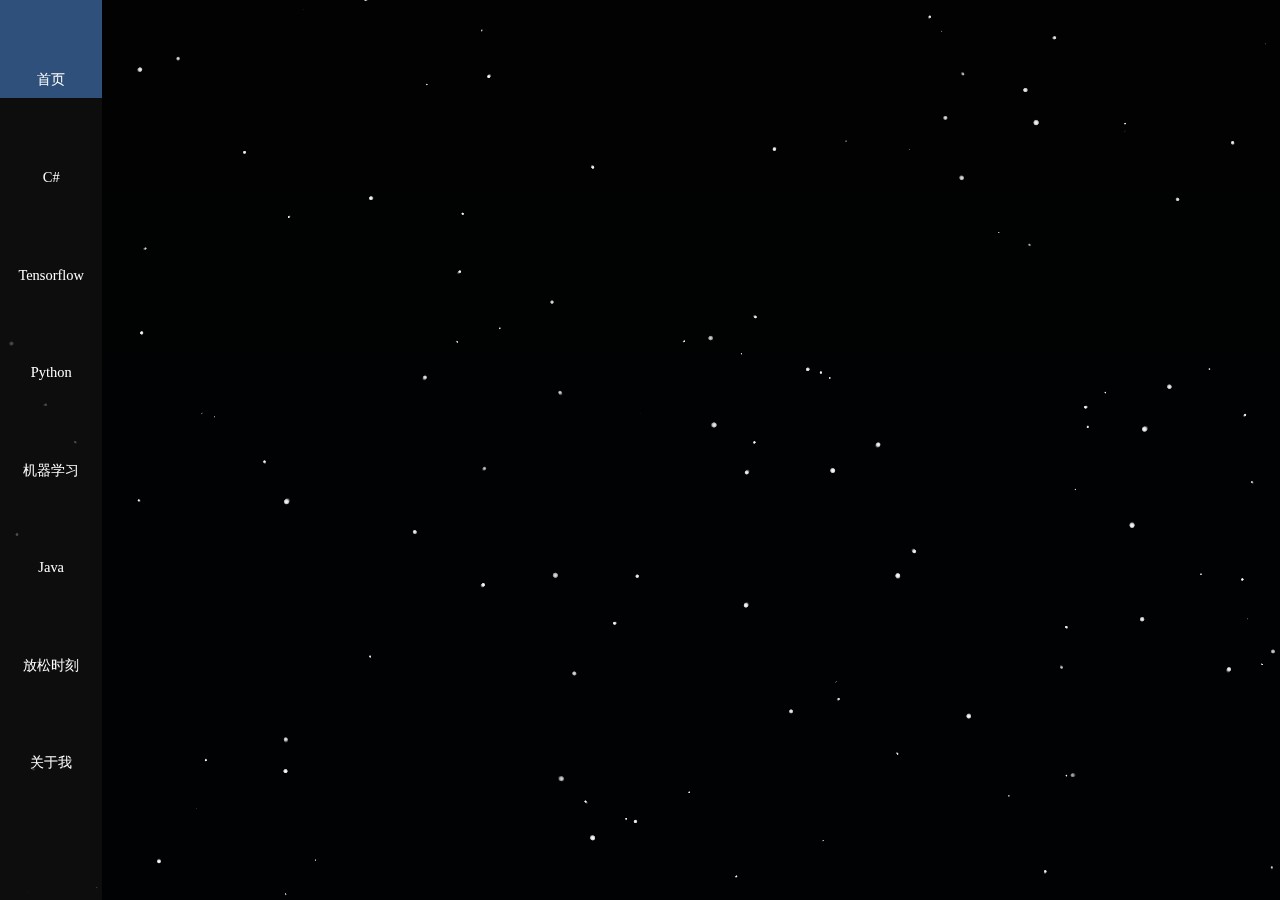
<file: index.html>
<!DOCTYPE html>
<html lang="en">
<head>
    <meta charset="UTF-8">
    <link rel="stylesheet" href="css/index.css">
    <title>诗人网站</title>
</head>
<body>
<div class="canvas-box">
    <canvas id="canvas">你的浏览器不支持canvas</canvas>
</div>
<div class="nav-main">
    <div class="nav-box">
        <div class="nav">
            <ul class="nav-ul">
                <li><a href="index.html" ><span>首页</span></a></li>
                <li><a href="#" ><span>C#</span></a></li>
                <li><a href="#" ><span>Tensorflow</span></a></li>
                <li><a href="#" ><span>Python</span></a></li>
                <li><a href="#" ><span>机器学习</span></a></li>
                <li><a href="#" ><span>Java</span></a></li>
                <li><a href="放松/index.html" ><span>放松时刻</span></a></li>
                <li><a href="#" ><span>关于我</span></a></li>
            </ul>
        </div>
        <div class="nav-slide">
            <div class="nav-slide-o"></div>
            <div class="nav-slide-o">
                <ul>
                    <li><a href="#"><span>敬请期待</span></a></li>
                </ul>
            </div>
            <div class="nav-slide-o">
                <ul>
                    <li><a href="#"><span>环境配置</span></a>
                        <ul class="three">
                            <li><a href="学习/Tensorflow/Anaconda安装/Anaconda安装.html"><span>Anaconda安装</span></a></li>
                            <li><a href="#"><span>Tensorflow1.x安装</span></a></li>
                            <li><a href="#"><span>Tensorflow2.x安装</span></a></li>
                        </ul>
                    </li>
                    <li><a href="#"><span>敬请期待</span></a></li>
                </ul>
            </div>
            <div class="nav-slide-o">
                <ul>
                    <li><a href="#"><span>敬请期待</span></a></li>
                </ul>
            </div>
            <div class="nav-slide-o">
                <ul>
                    <li><a href="#"><span>敬请期待</span></a></li>
                </ul>
            </div>
            <div class="nav-slide-o">
                <ul>
                    <li><a href="#"><span>敬请期待</span></a></li>
                </ul>
            </div>
        </div>
    </div>
</div>
<div class="night">
    <div class="shooting_star"></div>
    <div class="shooting_star"></div>
    <div class="shooting_star"></div>
    <div class="shooting_star"></div>
    <div class="shooting_star"></div>
    <div class="shooting_star"></div>
    <div class="shooting_star"></div>
    <div class="shooting_star"></div>
    <div class="shooting_star"></div>
    <div class="shooting_star"></div>
    <div class="shooting_star"></div>
    <div class="shooting_star"></div>
    <div class="shooting_star"></div>
    <div class="shooting_star"></div>
    <div class="shooting_star"></div>

</div>



<script>
    var WINDOW_WIDTH = document.body.offsetWidth;
    var WINDOW_HEIGHT = document.body.offsetHeight;
    var canvas,context;
    var num = 130;
    var stars = [];
    var mouseX = WINDOW_WIDTH/2;
    var mouseY = WINDOW_HEIGHT/2;
    var rnd;

    window.onload = function(){
        canvas = document.getElementById('canvas');
        canvas.width = WINDOW_WIDTH;
        canvas.height = WINDOW_HEIGHT;

        context = canvas.getContext('2d');

        addStar();
        setInterval(render,33);

        // render();
        document.body.addEventListener('mousemove',mouseMove);
    }

    function mouseMove(e){
        //因为是整屏背景，这里不做坐标转换
        mouseX = e.clientX;
        mouseY = e.clientY;
    }

    function render(){
        context.fillStyle = 'rgba(0,0,0,0.1)';
        context.fillRect(0,0,WINDOW_WIDTH,WINDOW_HEIGHT);
        // context.clearRect(0,0,WINDOW_WIDTH,WINDOW_HEIGHT)
        for(var i =0; i<num ; i++){
            var star = stars[i];
            if(i == rnd){
                star.vx = -5;
                star.vy = 20;
                context.beginPath();
                context.strokeStyle = 'rgba(255,255,255,'+star.alpha+')';
                context.lineWidth = star.r;
                context.moveTo(star.x,star.y);
                context.lineTo(star.x+star.vx,star.y+star.vy);
                context.stroke();
                context.closePath();
            }
            star.alpha += star.ra;
            if(star.alpha<=0){
                star.alpha = 0;
                star.ra = -star.ra;
                star.vx = Math.random()*0.2-0.1;
                star.vy = Math.random()*0.2-0.1;
            }else if(star.alpha>1){
                star.alpha = 1;
                star.ra = -star.ra
            }
            star.x += star.vx;
            if(star.x>=WINDOW_WIDTH){
                star.x = 0;
            }else if(star.x<0){
                star.x = WINDOW_WIDTH;
                star.vx = Math.random()*0.2-0.1;
                star.vy = Math.random()*0.2-0.1;
            }
            star.y += star.vy;
            if(star.y>=WINDOW_HEIGHT){
                star.y = 0;
                star.vy = Math.random()*0.2-0.1;
                star.vx = Math.random()*0.2-0.1;
            }else if(star.y<0){
                star.y = WINDOW_HEIGHT;
            }
            context.beginPath();
            var bg = context.createRadialGradient(star.x, star.y, 0, star.x, star.y, star.r);
            bg.addColorStop(0,'rgba(255,255,255,'+star.alpha+')')
            bg.addColorStop(1,'rgba(255,255,255,0)')
            context.fillStyle  = bg;
            context.arc(star.x,star.y, star.r, 0, Math.PI*2, true);
            context.fill();
            context.closePath();
        }
    }

    function addStar(){
        for(var i = 0; i<num ; i++){
            var aStar = {
                x:Math.round(Math.random()*WINDOW_WIDTH),
                y:Math.round(Math.random()*WINDOW_HEIGHT),
                r:Math.random()*3,
                ra:Math.random()*0.05,
                alpha:Math.random(),
                vx:Math.random()*0.2-0.1,
                vy:Math.random()*0.2-0.1
            }
            stars.push(aStar);
        }
    }
</script>

<script type="text/javascript" src="js/jquery-1.9.1.min.js"></script>
<script type="text/javascript">
    $(function(){
        var thisTime;
        $('.nav-ul li').mouseleave(function(even){
            thisTime	=	setTimeout(thisMouseOut,1000);
        })

        $('.nav-ul li').mouseenter(function(){
            clearTimeout(thisTime);
            var thisUB	=	$('.nav-ul li').index($(this));
            if($.trim($('.nav-slide-o').eq(thisUB).html()) != "")
            {
                $('.nav-slide').addClass('hover');
                $('.nav-slide-o').hide();
                $('.nav-slide-o').eq(thisUB).show();
            }
            else{
                $('.nav-slide').removeClass('hover');
            }

        })

        function thisMouseOut(){
            $('.nav-slide').removeClass('hover');
        }

        $('.nav-slide').mouseenter(function(){
            clearTimeout(thisTime);
            $('.nav-slide').addClass('hover');
        })
        $('.nav-slide').mouseleave(function(){
            $('.nav-slide').removeClass('hover');
        })

    })
</script>
</body>
</html>
</file>
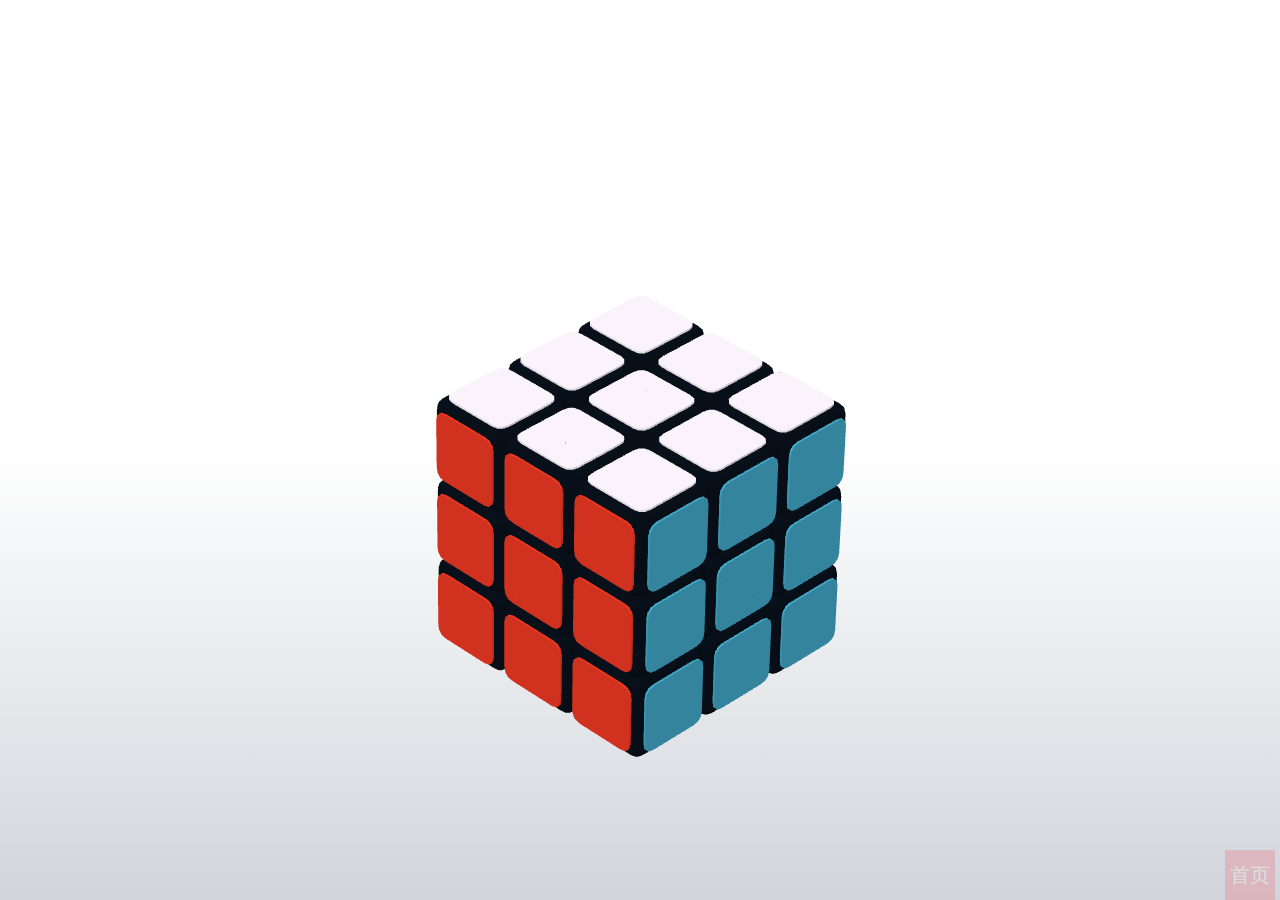
<file: 放松/index.html>
<!DOCTYPE html>
<html lang="en" >

<head>
  <meta charset="UTF-8">
  <title>3D酷炫拼魔方游戏</title>
  <meta name="viewport" content="width=device-width,height=device-height,user-scalable=no,initial-scale=1.0,maximum-scale=1.0,minimum-scale=1.0">
  
  
      <link rel="stylesheet" href="css/style.css">

  
</head>

<body>
<a href="../index.html"><div class="returntop">首页</div></a>
<div class="ui">

  <div class="ui__background"></div>

  <div class="ui__game"></div>

  <div class="ui__texts">
    <h1 class="text text--title">
      <span>3D酷炫</span>
      <span>魔方游戏</span>
    </h1>
    <div class="text text--note">
      双击即可开始
    </div>

    <div class="text text--timer">
      0:00
    </div>
    <div class="text text--complete">
      <span>Complete!</span>
    </div>
    <div class="text text--best-time">
      <icon trophy></icon>
      <span>Best Time!</span>
    </div>
  </div>

  <div class="ui__prefs">
    <range name="flip" title="Flip Type" list="Swift&nbsp;,Smooth,Bounce"></range>
    <range name="scramble" title="Scramble Length" list="20,25,30"></range>
    <range name="fov" title="Camera Angle" list="Ortographic,Perspective"></range>
    <range name="theme" title="Color Scheme" list="Cube,Erno,Dust,Camo,Rain"></range>
  </div>

  <div class="ui__stats">
    <div class="stats" name="total-solves">
      <i>Total solves:</i><b>-</b>
    </div>
    <div class="stats" name="best-time">
      <i>Best time:</i><b>-</b>
    </div>
    <div class="stats" name="worst-time">
      <i>Worst time:</i><b>-</b>
    </div>
    <div class="stats" name="average-5">
      <i>Average of 5:</i><b>-</b>
    </div>
    <div class="stats" name="average-12">
      <i>Average of 12:</i><b>-</b>
    </div>
    <div class="stats" name="average-25">
      <i>Average of 25:</i><b>-</b>
    </div>
  </div>

  <div class="ui__buttons">
    <button class="btn btn--bl btn--stats">
      <icon trophy></icon>
    </button>
    <button class="btn btn--bl btn--prefs">
      <icon settings></icon>
    </button>
    <button class="btn btn--bl btn--back">
      <icon back></icon>
    </button>
    <button class="btn btn--br btn--pwa">
    </button>
  </div>

</div>


<script src='js/three.min.js'></script>
<script src="js/index.js"></script>




</body>

</html>
</file>
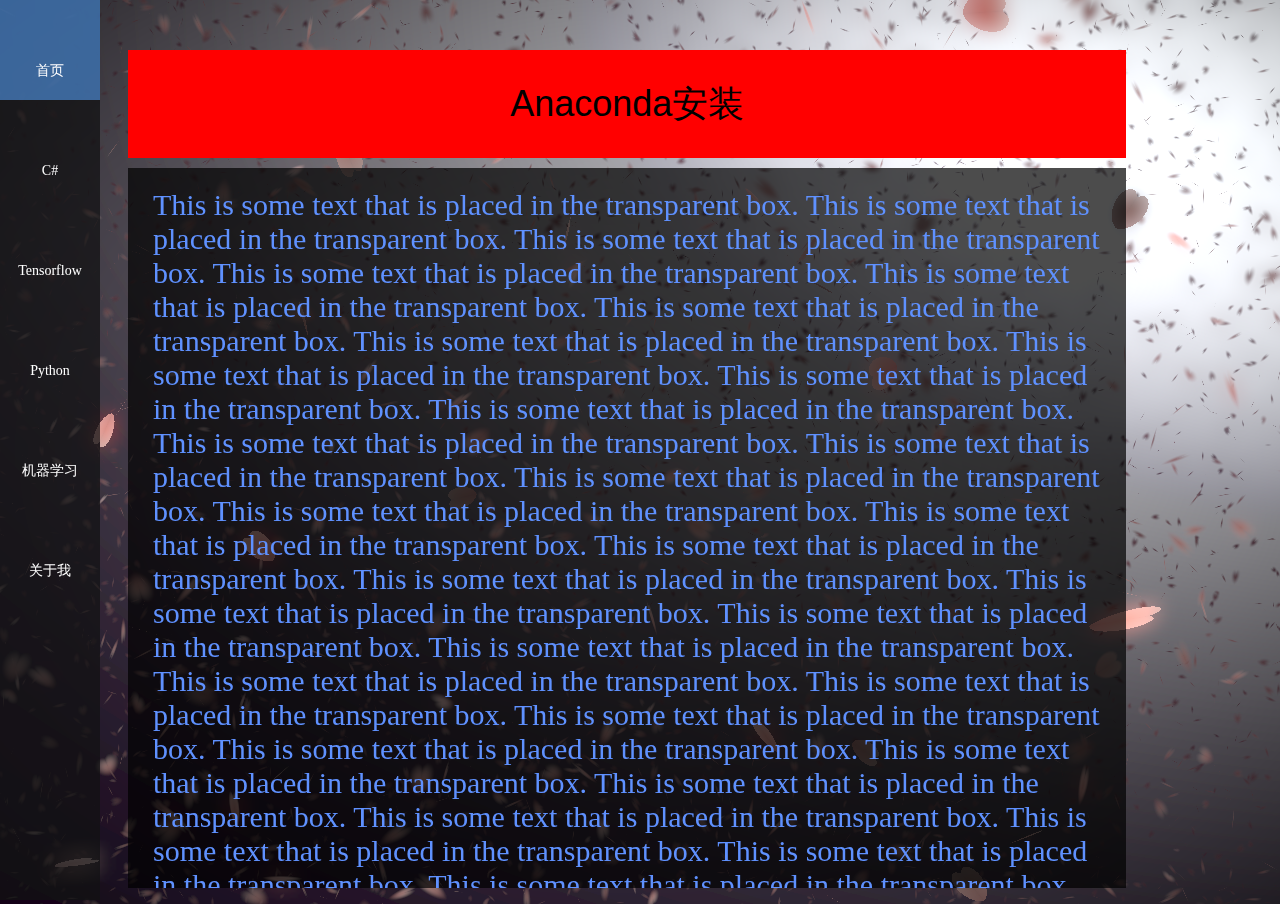
<file: 学习/模板/Machinelearning.html>
<!doctype html>
<html lang="en">
<head>
    <meta charset="utf-8">
    <meta name="viewport" content="width=device-width, initial-scale=1, minimum-scale=1, maximum-scale=1, user-scalable=no">
    <title>sakura</title>
    <link rel="stylesheet" href="css/Machinelearningcss.css">
</head>
<body>

<canvas id="sakura"></canvas>

<div class="btnbg">
    <div class="titletop">
    Anaconda安装
    </div>
    <div class="characters">
        <p>
            This is some text that is placed in the transparent box.
            This is some text that is placed in the transparent box.
            This is some text that is placed in the transparent box.
            This is some text that is placed in the transparent box.
            This is some text that is placed in the transparent box.
            This is some text that is placed in the transparent box.
            This is some text that is placed in the transparent box.
            This is some text that is placed in the transparent box.
            This is some text that is placed in the transparent box.
            This is some text that is placed in the transparent box.
            This is some text that is placed in the transparent box.
            This is some text that is placed in the transparent box.
            This is some text that is placed in the transparent box.
            This is some text that is placed in the transparent box.
            This is some text that is placed in the transparent box.
            This is some text that is placed in the transparent box.
            This is some text that is placed in the transparent box.
            This is some text that is placed in the transparent box.
            This is some text that is placed in the transparent box.
            This is some text that is placed in the transparent box.
            This is some text that is placed in the transparent box.
            This is some text that is placed in the transparent box.
            This is some text that is placed in the transparent box.
            This is some text that is placed in the transparent box.
            This is some text that is placed in the transparent box.
            This is some text that is placed in the transparent box.
            This is some text that is placed in the transparent box.
            This is some text that is placed in the transparent box.
            This is some text that is placed in the transparent box.
            This is some text that is placed in the transparent box.
        </p>
    </div>
</div>
<div class="nav-main">
    <div class="nav-box">
        <div class="nav">
            <ul class="nav-ul">
                <li><a href="../index.html" class="home"><span>首页</span></a></li>
                <li><a href="#" class="develop"><span>C#</span></a></li>
                <li><a href="#" class="wechat"><span>Tensorflow</span></a></li>
                <li><a href="#" class="case"><span>Python</span></a></li>
                <li><a href="#" class="news"><span>机器学习</span></a></li>
                <li><a href="#" class="contact"><span>关于我</span></a></li>
            </ul>
        </div>
        <div class="nav-slide">
            <div class="nav-slide-o"></div>
            <div class="nav-slide-o">
                <ul>
                    <li><a href="#"><span>微信开发</span></a></li>
                    <li><a href="#"><span>微信开发</span></a></li>
                </ul>
            </div>
            <div class="nav-slide-o">
                <ul>
                    <li><a href="#"><span>环境配置</span></a>
                        <ul class="three">
                            <li><a href="#"><span>Anaconda安装</span></a></li>
                            <li><a href="#"><span>Tensorflow1.x安装</span></a></li>
                            <li><a href="#"><span>Tensorflow2.x安装</span></a></li>
                        </ul>
                    </li>
                    <li><a href="#"><span>微信关注</span></a></li>
                </ul>
            </div>
            <div class="nav-slide-o">
                <ul>
                    <li><a href="#"><span>网站设计</span></a></li>
                    <li><a href="#"><span>网站设计</span></a></li>
                </ul>
            </div>
            <div class="nav-slide-o">
                <ul>
                    <li><a href="#"><span>企业建站</span></a></li>
                    <li><a href="#"><span>企业建站</span></a></li>
                </ul>
            </div>
        </div>

    </div>
</div>

<script type="text/javascript" src="js/jquery-1.9.1.min.js"></script>
<script type="text/javascript">
    $(function(){
        var thisTime;
        $('.nav-ul li').mouseleave(function(even){
            thisTime	=	setTimeout(thisMouseOut,1000);
        })

        $('.nav-ul li').mouseenter(function(){
            clearTimeout(thisTime);
            var thisUB	=	$('.nav-ul li').index($(this));
            if($.trim($('.nav-slide-o').eq(thisUB).html()) != "")
            {
                $('.nav-slide').addClass('hover');
                $('.nav-slide-o').hide();
                $('.nav-slide-o').eq(thisUB).show();
            }
            else{
                $('.nav-slide').removeClass('hover');
            }

        })

        function thisMouseOut(){
            $('.nav-slide').removeClass('hover');
        }

        $('.nav-slide').mouseenter(function(){
            clearTimeout(thisTime);
            $('.nav-slide').addClass('hover');
        })
        $('.nav-slide').mouseleave(function(){
            $('.nav-slide').removeClass('hover');
        })

    })
</script>
<!-- sakura shader -->
<script id="sakura_point_vsh" type="x-shader/x_vertex">
uniform mat4 uProjection;
uniform mat4 uModelview;
uniform vec3 uResolution;
uniform vec3 uOffset;
uniform vec3 uDOF;  //x:focus distance, y:focus radius, z:max radius
uniform vec3 uFade; //x:start distance, y:half distance, z:near fade start

attribute vec3 aPosition;
attribute vec3 aEuler;
attribute vec2 aMisc; //x:size, y:fade

varying vec3 pposition;
varying float psize;
varying float palpha;
varying float pdist;

//varying mat3 rotMat;
varying vec3 normX;
varying vec3 normY;
varying vec3 normZ;
varying vec3 normal;

varying float diffuse;
varying float specular;
varying float rstop;
varying float distancefade;

void main(void) {
    // Projection is based on vertical angle
    vec4 pos = uModelview * vec4(aPosition + uOffset, 1.0);
    gl_Position = uProjection * pos;
    gl_PointSize = aMisc.x * uProjection[1][1] / -pos.z * uResolution.y * 0.5;

    pposition = pos.xyz;
    psize = aMisc.x;
    pdist = length(pos.xyz);
    palpha = smoothstep(0.0, 1.0, (pdist - 0.1) / uFade.z);

    vec3 elrsn = sin(aEuler);
    vec3 elrcs = cos(aEuler);
    mat3 rotx = mat3(
        1.0, 0.0, 0.0,
        0.0, elrcs.x, elrsn.x,
        0.0, -elrsn.x, elrcs.x
    );
    mat3 roty = mat3(
        elrcs.y, 0.0, -elrsn.y,
        0.0, 1.0, 0.0,
        elrsn.y, 0.0, elrcs.y
    );
    mat3 rotz = mat3(
        elrcs.z, elrsn.z, 0.0,
        -elrsn.z, elrcs.z, 0.0,
        0.0, 0.0, 1.0
    );
    mat3 rotmat = rotx * roty * rotz;
    normal = rotmat[2];

    mat3 trrotm = mat3(
        rotmat[0][0], rotmat[1][0], rotmat[2][0],
        rotmat[0][1], rotmat[1][1], rotmat[2][1],
        rotmat[0][2], rotmat[1][2], rotmat[2][2]
    );
    normX = trrotm[0];
    normY = trrotm[1];
    normZ = trrotm[2];

    const vec3 lit = vec3(0.6917144638660746, 0.6917144638660746, -0.20751433915982237);

    float tmpdfs = dot(lit, normal);
    if(tmpdfs < 0.0) {
        normal = -normal;
        tmpdfs = dot(lit, normal);
    }
    diffuse = 0.4 + tmpdfs;

    vec3 eyev = normalize(-pos.xyz);
    if(dot(eyev, normal) > 0.0) {
        vec3 hv = normalize(eyev + lit);
        specular = pow(max(dot(hv, normal), 0.0), 20.0);
    }
    else {
        specular = 0.0;
    }

    rstop = clamp((abs(pdist - uDOF.x) - uDOF.y) / uDOF.z, 0.0, 1.0);
    rstop = pow(rstop, 0.5);
    //-0.69315 = ln(0.5)
    distancefade = min(1.0, exp((uFade.x - pdist) * 0.69315 / uFade.y));
}
</script>
<script id="sakura_point_fsh" type="x-shader/x_fragment">
#ifdef GL_ES
//precision mediump float;
precision highp float;
#endif

uniform vec3 uDOF;  //x:focus distance, y:focus radius, z:max radius
uniform vec3 uFade; //x:start distance, y:half distance, z:near fade start

const vec3 fadeCol = vec3(0.08, 0.03, 0.06);

varying vec3 pposition;
varying float psize;
varying float palpha;
varying float pdist;

//varying mat3 rotMat;
varying vec3 normX;
varying vec3 normY;
varying vec3 normZ;
varying vec3 normal;

varying float diffuse;
varying float specular;
varying float rstop;
varying float distancefade;

float ellipse(vec2 p, vec2 o, vec2 r) {
    vec2 lp = (p - o) / r;
    return length(lp) - 1.0;
}

void main(void) {
    vec3 p = vec3(gl_PointCoord - vec2(0.5, 0.5), 0.0) * 2.0;
    vec3 d = vec3(0.0, 0.0, -1.0);
    float nd = normZ.z; //dot(-normZ, d);
    if(abs(nd) < 0.0001) discard;

    float np = dot(normZ, p);
    vec3 tp = p + d * np / nd;
    vec2 coord = vec2(dot(normX, tp), dot(normY, tp));

    //angle = 15 degree
    const float flwrsn = 0.258819045102521;
    const float flwrcs = 0.965925826289068;
    mat2 flwrm = mat2(flwrcs, -flwrsn, flwrsn, flwrcs);
    vec2 flwrp = vec2(abs(coord.x), coord.y) * flwrm;

    float r;
    if(flwrp.x < 0.0) {
        r = ellipse(flwrp, vec2(0.065, 0.024) * 0.5, vec2(0.36, 0.96) * 0.5);
    }
    else {
        r = ellipse(flwrp, vec2(0.065, 0.024) * 0.5, vec2(0.58, 0.96) * 0.5);
    }

    if(r > rstop) discard;

    vec3 col = mix(vec3(1.0, 0.8, 0.75), vec3(1.0, 0.9, 0.87), r);
    float grady = mix(0.0, 1.0, pow(coord.y * 0.5 + 0.5, 0.35));
    col *= vec3(1.0, grady, grady);
    col *= mix(0.8, 1.0, pow(abs(coord.x), 0.3));
    col = col * diffuse + specular;

    col = mix(fadeCol, col, distancefade);

    float alpha = (rstop > 0.001)? (0.5 - r / (rstop * 2.0)) : 1.0;
    alpha = smoothstep(0.0, 1.0, alpha) * palpha;

    gl_FragColor = vec4(col * 0.5, alpha);
}
</script>
<!-- effects -->
<script id="fx_common_vsh" type="x-shader/x_vertex">
uniform vec3 uResolution;
attribute vec2 aPosition;

varying vec2 texCoord;
varying vec2 screenCoord;

void main(void) {
    gl_Position = vec4(aPosition, 0.0, 1.0);
    texCoord = aPosition.xy * 0.5 + vec2(0.5, 0.5);
    screenCoord = aPosition.xy * vec2(uResolution.z, 1.0);
}
</script>
<script id="bg_fsh" type="x-shader/x_fragment">
#ifdef GL_ES
//precision mediump float;
precision highp float;
#endif

uniform vec2 uTimes;

varying vec2 texCoord;
varying vec2 screenCoord;

void main(void) {
    vec3 col;
    float c;
    vec2 tmpv = texCoord * vec2(0.8, 1.0) - vec2(0.95, 1.0);
    c = exp(-pow(length(tmpv) * 1.8, 2.0));
    col = mix(vec3(0.02, 0.0, 0.03), vec3(0.96, 0.98, 1.0) * 1.5, c);
    gl_FragColor = vec4(col * 0.5, 1.0);
}
</script>
<script id="fx_brightbuf_fsh" type="x-shader/x_fragment">
#ifdef GL_ES
//precision mediump float;
precision highp float;
#endif
uniform sampler2D uSrc;
uniform vec2 uDelta;

varying vec2 texCoord;
varying vec2 screenCoord;

void main(void) {
    vec4 col = texture2D(uSrc, texCoord);
    gl_FragColor = vec4(col.rgb * 2.0 - vec3(0.5), 1.0);
}
</script>
<script id="fx_dirblur_r4_fsh" type="x-shader/x_fragment">
#ifdef GL_ES
//precision mediump float;
precision highp float;
#endif
uniform sampler2D uSrc;
uniform vec2 uDelta;
uniform vec4 uBlurDir; //dir(x, y), stride(z, w)

varying vec2 texCoord;
varying vec2 screenCoord;

void main(void) {
    vec4 col = texture2D(uSrc, texCoord);
    col = col + texture2D(uSrc, texCoord + uBlurDir.xy * uDelta);
    col = col + texture2D(uSrc, texCoord - uBlurDir.xy * uDelta);
    col = col + texture2D(uSrc, texCoord + (uBlurDir.xy + uBlurDir.zw) * uDelta);
    col = col + texture2D(uSrc, texCoord - (uBlurDir.xy + uBlurDir.zw) * uDelta);
    gl_FragColor = col / 5.0;
}
</script>
<!-- effect fragment shader template -->
<script id="fx_common_fsh" type="x-shader/x_fragment">
#ifdef GL_ES
//precision mediump float;
precision highp float;
#endif
uniform sampler2D uSrc;
uniform vec2 uDelta;

varying vec2 texCoord;
varying vec2 screenCoord;

void main(void) {
    gl_FragColor = texture2D(uSrc, texCoord);
}
</script>
<!-- post processing -->
<script id="pp_final_vsh" type="x-shader/x_vertex">
uniform vec3 uResolution;
attribute vec2 aPosition;
varying vec2 texCoord;
varying vec2 screenCoord;
void main(void) {
    gl_Position = vec4(aPosition, 0.0, 1.0);
    texCoord = aPosition.xy * 0.5 + vec2(0.5, 0.5);
    screenCoord = aPosition.xy * vec2(uResolution.z, 1.0);
}
</script>
<script id="pp_final_fsh" type="x-shader/x_fragment">
#ifdef GL_ES
//precision mediump float;
precision highp float;
#endif
uniform sampler2D uSrc;
uniform sampler2D uBloom;
uniform vec2 uDelta;
varying vec2 texCoord;
varying vec2 screenCoord;
void main(void) {
    vec4 srccol = texture2D(uSrc, texCoord) * 2.0;
    vec4 bloomcol = texture2D(uBloom, texCoord);
    vec4 col;
    col = srccol + bloomcol * (vec4(1.0) + srccol);
    col *= smoothstep(1.0, 0.0, pow(length((texCoord - vec2(0.5)) * 2.0), 1.2) * 0.5);
    col = pow(col, vec4(0.45454545454545)); //(1.0 / 2.2)

    gl_FragColor = vec4(col.rgb, 1.0);
    gl_FragColor.a = 1.0;
}
</script>
<script>
    // Utilities
    var Vector3 = {};
    var Matrix44 = {};
    Vector3.create = function(x, y, z) {
        return {'x':x, 'y':y, 'z':z};
    };
    Vector3.dot = function (v0, v1) {
        return v0.x * v1.x + v0.y * v1.y + v0.z * v1.z;
    };
    Vector3.cross = function (v, v0, v1) {
        v.x = v0.y * v1.z - v0.z * v1.y;
        v.y = v0.z * v1.x - v0.x * v1.z;
        v.z = v0.x * v1.y - v0.y * v1.x;
    };
    Vector3.normalize = function (v) {
        var l = v.x * v.x + v.y * v.y + v.z * v.z;
        if(l > 0.00001) {
            l = 1.0 / Math.sqrt(l);
            v.x *= l;
            v.y *= l;
            v.z *= l;
        }
    };
    Vector3.arrayForm = function(v) {
        if(v.array) {
            v.array[0] = v.x;
            v.array[1] = v.y;
            v.array[2] = v.z;
        }
        else {
            v.array = new Float32Array([v.x, v.y, v.z]);
        }
        return v.array;
    };
    Matrix44.createIdentity = function () {
        return new Float32Array([1.0, 0.0, 0.0, 0.0, 0.0, 1.0, 0.0, 0.0, 0.0, 0.0, 1.0, 0.0, 0.0, 0.0, 0.0, 1.0]);
    };
    Matrix44.loadProjection = function (m, aspect, vdeg, near, far) {
        var h = near * Math.tan(vdeg * Math.PI / 180.0 * 0.5) * 2.0;
        var w = h * aspect;

        m[0] = 2.0 * near / w;
        m[1] = 0.0;
        m[2] = 0.0;
        m[3] = 0.0;

        m[4] = 0.0;
        m[5] = 2.0 * near / h;
        m[6] = 0.0;
        m[7] = 0.0;

        m[8] = 0.0;
        m[9] = 0.0;
        m[10] = -(far + near) / (far - near);
        m[11] = -1.0;

        m[12] = 0.0;
        m[13] = 0.0;
        m[14] = -2.0 * far * near / (far - near);
        m[15] = 0.0;
    };
    Matrix44.loadLookAt = function (m, vpos, vlook, vup) {
        var frontv = Vector3.create(vpos.x - vlook.x, vpos.y - vlook.y, vpos.z - vlook.z);
        Vector3.normalize(frontv);
        var sidev = Vector3.create(1.0, 0.0, 0.0);
        Vector3.cross(sidev, vup, frontv);
        Vector3.normalize(sidev);
        var topv = Vector3.create(1.0, 0.0, 0.0);
        Vector3.cross(topv, frontv, sidev);
        Vector3.normalize(topv);

        m[0] = sidev.x;
        m[1] = topv.x;
        m[2] = frontv.x;
        m[3] = 0.0;

        m[4] = sidev.y;
        m[5] = topv.y;
        m[6] = frontv.y;
        m[7] = 0.0;

        m[8] = sidev.z;
        m[9] = topv.z;
        m[10] = frontv.z;
        m[11] = 0.0;

        m[12] = -(vpos.x * m[0] + vpos.y * m[4] + vpos.z * m[8]);
        m[13] = -(vpos.x * m[1] + vpos.y * m[5] + vpos.z * m[9]);
        m[14] = -(vpos.x * m[2] + vpos.y * m[6] + vpos.z * m[10]);
        m[15] = 1.0;
    };

    //
    var timeInfo = {
        'start':0, 'prev':0, // Date
        'delta':0, 'elapsed':0 // Number(sec)
    };

    //
    var gl;
    var renderSpec = {
        'width':0,
        'height':0,
        'aspect':1,
        'array':new Float32Array(3),
        'halfWidth':0,
        'halfHeight':0,
        'halfArray':new Float32Array(3)
        // and some render targets. see setViewport()
    };
    renderSpec.setSize = function(w, h) {
        renderSpec.width = w;
        renderSpec.height = h;
        renderSpec.aspect = renderSpec.width / renderSpec.height;
        renderSpec.array[0] = renderSpec.width;
        renderSpec.array[1] = renderSpec.height;
        renderSpec.array[2] = renderSpec.aspect;

        renderSpec.halfWidth = Math.floor(w / 2);
        renderSpec.halfHeight = Math.floor(h / 2);
        renderSpec.halfArray[0] = renderSpec.halfWidth;
        renderSpec.halfArray[1] = renderSpec.halfHeight;
        renderSpec.halfArray[2] = renderSpec.halfWidth / renderSpec.halfHeight;
    };

    function deleteRenderTarget(rt) {
        gl.deleteFramebuffer(rt.frameBuffer);
        gl.deleteRenderbuffer(rt.renderBuffer);
        gl.deleteTexture(rt.texture);
    }

    function createRenderTarget(w, h) {
        var ret = {
            'width':w,
            'height':h,
            'sizeArray':new Float32Array([w, h, w / h]),
            'dtxArray':new Float32Array([1.0 / w, 1.0 / h])
        };
        ret.frameBuffer = gl.createFramebuffer();
        ret.renderBuffer = gl.createRenderbuffer();
        ret.texture = gl.createTexture();

        gl.bindTexture(gl.TEXTURE_2D, ret.texture);
        gl.texImage2D(gl.TEXTURE_2D, 0, gl.RGBA, w, h, 0, gl.RGBA, gl.UNSIGNED_BYTE, null);
        gl.texParameteri(gl.TEXTURE_2D, gl.TEXTURE_WRAP_S, gl.CLAMP_TO_EDGE);
        gl.texParameteri(gl.TEXTURE_2D, gl.TEXTURE_WRAP_T, gl.CLAMP_TO_EDGE);
        gl.texParameteri(gl.TEXTURE_2D, gl.TEXTURE_MAG_FILTER, gl.LINEAR);
        gl.texParameteri(gl.TEXTURE_2D, gl.TEXTURE_MIN_FILTER, gl.LINEAR);

        gl.bindFramebuffer(gl.FRAMEBUFFER, ret.frameBuffer);
        gl.framebufferTexture2D(gl.FRAMEBUFFER, gl.COLOR_ATTACHMENT0, gl.TEXTURE_2D, ret.texture, 0);

        gl.bindRenderbuffer(gl.RENDERBUFFER, ret.renderBuffer);
        gl.renderbufferStorage(gl.RENDERBUFFER, gl.DEPTH_COMPONENT16, w, h);
        gl.framebufferRenderbuffer(gl.FRAMEBUFFER, gl.DEPTH_ATTACHMENT, gl.RENDERBUFFER, ret.renderBuffer);

        gl.bindTexture(gl.TEXTURE_2D, null);
        gl.bindRenderbuffer(gl.RENDERBUFFER, null);
        gl.bindFramebuffer(gl.FRAMEBUFFER, null);

        return ret;
    }

    function compileShader(shtype, shsrc) {
        var retsh = gl.createShader(shtype);

        gl.shaderSource(retsh, shsrc);
        gl.compileShader(retsh);

        if(!gl.getShaderParameter(retsh, gl.COMPILE_STATUS)) {
            var errlog = gl.getShaderInfoLog(retsh);
            gl.deleteShader(retsh);
            console.error(errlog);
            return null;
        }
        return retsh;
    }

    function createShader(vtxsrc, frgsrc, uniformlist, attrlist) {
        var vsh = compileShader(gl.VERTEX_SHADER, vtxsrc);
        var fsh = compileShader(gl.FRAGMENT_SHADER, frgsrc);

        if(vsh == null || fsh == null) {
            return null;
        }

        var prog = gl.createProgram();
        gl.attachShader(prog, vsh);
        gl.attachShader(prog, fsh);

        gl.deleteShader(vsh);
        gl.deleteShader(fsh);

        gl.linkProgram(prog);
        if (!gl.getProgramParameter(prog, gl.LINK_STATUS)) {
            var errlog = gl.getProgramInfoLog(prog);
            console.error(errlog);
            return null;
        }

        if(uniformlist) {
            prog.uniforms = {};
            for(var i = 0; i < uniformlist.length; i++) {
                prog.uniforms[uniformlist[i]] = gl.getUniformLocation(prog, uniformlist[i]);
            }
        }

        if(attrlist) {
            prog.attributes = {};
            for(var i = 0; i < attrlist.length; i++) {
                var attr = attrlist[i];
                prog.attributes[attr] = gl.getAttribLocation(prog, attr);
            }
        }

        return prog;
    }

    function useShader(prog) {
        gl.useProgram(prog);
        for(var attr in prog.attributes) {
            gl.enableVertexAttribArray(prog.attributes[attr]);;
        }
    }

    function unuseShader(prog) {
        for(var attr in prog.attributes) {
            gl.disableVertexAttribArray(prog.attributes[attr]);;
        }
        gl.useProgram(null);
    }

    /////
    var projection = {
        'angle':60,
        'nearfar':new Float32Array([0.1, 100.0]),
        'matrix':Matrix44.createIdentity()
    };
    var camera = {
        'position':Vector3.create(0, 0, 100),
        'lookat':Vector3.create(0, 0, 0),
        'up':Vector3.create(0, 1, 0),
        'dof':Vector3.create(10.0, 4.0, 8.0),
        'matrix':Matrix44.createIdentity()
    };

    var pointFlower = {};
    var meshFlower = {};
    var sceneStandBy = false;

    var BlossomParticle = function () {
        this.velocity = new Array(3);
        this.rotation = new Array(3);
        this.position = new Array(3);
        this.euler = new Array(3);
        this.size = 1.0;
        this.alpha = 1.0;
        this.zkey = 0.0;
    };

    BlossomParticle.prototype.setVelocity = function (vx, vy, vz) {
        this.velocity[0] = vx;
        this.velocity[1] = vy;
        this.velocity[2] = vz;
    };

    BlossomParticle.prototype.setRotation = function (rx, ry, rz) {
        this.rotation[0] = rx;
        this.rotation[1] = ry;
        this.rotation[2] = rz;
    };

    BlossomParticle.prototype.setPosition = function (nx, ny, nz) {
        this.position[0] = nx;
        this.position[1] = ny;
        this.position[2] = nz;
    };

    BlossomParticle.prototype.setEulerAngles = function (rx, ry, rz) {
        this.euler[0] = rx;
        this.euler[1] = ry;
        this.euler[2] = rz;
    };

    BlossomParticle.prototype.setSize = function (s) {
        this.size = s;
    };

    BlossomParticle.prototype.update = function (dt, et) {
        this.position[0] += this.velocity[0] * dt;
        this.position[1] += this.velocity[1] * dt;
        this.position[2] += this.velocity[2] * dt;

        this.euler[0] += this.rotation[0] * dt;
        this.euler[1] += this.rotation[1] * dt;
        this.euler[2] += this.rotation[2] * dt;
    };

    function createPointFlowers() {
        // get point sizes
        var prm = gl.getParameter(gl.ALIASED_POINT_SIZE_RANGE);
        renderSpec.pointSize = {'min':prm[0], 'max':prm[1]};

        var vtxsrc = document.getElementById("sakura_point_vsh").textContent;
        var frgsrc = document.getElementById("sakura_point_fsh").textContent;

        pointFlower.program = createShader(
            vtxsrc, frgsrc,
            ['uProjection', 'uModelview', 'uResolution', 'uOffset', 'uDOF', 'uFade'],
            ['aPosition', 'aEuler', 'aMisc']
        );

        useShader(pointFlower.program);
        pointFlower.offset = new Float32Array([0.0, 0.0, 0.0]);
        pointFlower.fader = Vector3.create(0.0, 10.0, 0.0);

        // paramerters: velocity[3], rotate[3]
        pointFlower.numFlowers = 1600;
        pointFlower.particles = new Array(pointFlower.numFlowers);
        // vertex attributes {position[3], euler_xyz[3], size[1]}
        pointFlower.dataArray = new Float32Array(pointFlower.numFlowers * (3 + 3 + 2));
        pointFlower.positionArrayOffset = 0;
        pointFlower.eulerArrayOffset = pointFlower.numFlowers * 3;
        pointFlower.miscArrayOffset = pointFlower.numFlowers * 6;

        pointFlower.buffer = gl.createBuffer();
        gl.bindBuffer(gl.ARRAY_BUFFER, pointFlower.buffer);
        gl.bufferData(gl.ARRAY_BUFFER, pointFlower.dataArray, gl.DYNAMIC_DRAW);
        gl.bindBuffer(gl.ARRAY_BUFFER, null);

        unuseShader(pointFlower.program);

        for(var i = 0; i < pointFlower.numFlowers; i++) {
            pointFlower.particles[i] = new BlossomParticle();
        }
    }

    function initPointFlowers() {
        //area
        pointFlower.area = Vector3.create(20.0, 20.0, 20.0);
        pointFlower.area.x = pointFlower.area.y * renderSpec.aspect;

        pointFlower.fader.x = 10.0; //env fade start
        pointFlower.fader.y = pointFlower.area.z; //env fade half
        pointFlower.fader.z = 0.1;  //near fade start

        //particles
        var PI2 = Math.PI * 2.0;
        var tmpv3 = Vector3.create(0, 0, 0);
        var tmpv = 0;
        var symmetryrand = function() {return (Math.random() * 2.0 - 1.0);};
        for(var i = 0; i < pointFlower.numFlowers; i++) {
            var tmpprtcl = pointFlower.particles[i];

            //velocity
            tmpv3.x = symmetryrand() * 0.3 + 0.8;
            tmpv3.y = symmetryrand() * 0.2 - 1.0;
            tmpv3.z = symmetryrand() * 0.3 + 0.5;
            Vector3.normalize(tmpv3);
            tmpv = 2.0 + Math.random() * 1.0;
            tmpprtcl.setVelocity(tmpv3.x * tmpv, tmpv3.y * tmpv, tmpv3.z * tmpv);

            //rotation
            tmpprtcl.setRotation(
                symmetryrand() * PI2 * 0.5,
                symmetryrand() * PI2 * 0.5,
                symmetryrand() * PI2 * 0.5
            );

            //position
            tmpprtcl.setPosition(
                symmetryrand() * pointFlower.area.x,
                symmetryrand() * pointFlower.area.y,
                symmetryrand() * pointFlower.area.z
            );

            //euler
            tmpprtcl.setEulerAngles(
                Math.random() * Math.PI * 2.0,
                Math.random() * Math.PI * 2.0,
                Math.random() * Math.PI * 2.0
            );

            //size
            tmpprtcl.setSize(0.9 + Math.random() * 0.1);
        }
    }

    function renderPointFlowers() {
        //update
        var PI2 = Math.PI * 2.0;
        var limit = [pointFlower.area.x, pointFlower.area.y, pointFlower.area.z];
        var repeatPos = function (prt, cmp, limit) {
            if(Math.abs(prt.position[cmp]) - prt.size * 0.5 > limit) {
                //out of area
                if(prt.position[cmp] > 0) {
                    prt.position[cmp] -= limit * 2.0;
                }
                else {
                    prt.position[cmp] += limit * 2.0;
                }
            }
        };
        var repeatEuler = function (prt, cmp) {
            prt.euler[cmp] = prt.euler[cmp] % PI2;
            if(prt.euler[cmp] < 0.0) {
                prt.euler[cmp] += PI2;
            }
        };

        for(var i = 0; i < pointFlower.numFlowers; i++) {
            var prtcl = pointFlower.particles[i];
            prtcl.update(timeInfo.delta, timeInfo.elapsed);
            repeatPos(prtcl, 0, pointFlower.area.x);
            repeatPos(prtcl, 1, pointFlower.area.y);
            repeatPos(prtcl, 2, pointFlower.area.z);
            repeatEuler(prtcl, 0);
            repeatEuler(prtcl, 1);
            repeatEuler(prtcl, 2);

            prtcl.alpha = 1.0;//(pointFlower.area.z - prtcl.position[2]) * 0.5;

            prtcl.zkey = (camera.matrix[2] * prtcl.position[0]
                + camera.matrix[6] * prtcl.position[1]
                + camera.matrix[10] * prtcl.position[2]
                + camera.matrix[14]);
        }

        // sort
        pointFlower.particles.sort(function(p0, p1){return p0.zkey - p1.zkey;});

        // update data
        var ipos = pointFlower.positionArrayOffset;
        var ieuler = pointFlower.eulerArrayOffset;
        var imisc = pointFlower.miscArrayOffset;
        for(var i = 0; i < pointFlower.numFlowers; i++) {
            var prtcl = pointFlower.particles[i];
            pointFlower.dataArray[ipos] = prtcl.position[0];
            pointFlower.dataArray[ipos + 1] = prtcl.position[1];
            pointFlower.dataArray[ipos + 2] = prtcl.position[2];
            ipos += 3;
            pointFlower.dataArray[ieuler] = prtcl.euler[0];
            pointFlower.dataArray[ieuler + 1] = prtcl.euler[1];
            pointFlower.dataArray[ieuler + 2] = prtcl.euler[2];
            ieuler += 3;
            pointFlower.dataArray[imisc] = prtcl.size;
            pointFlower.dataArray[imisc + 1] = prtcl.alpha;
            imisc += 2;
        }

        //draw
        gl.enable(gl.BLEND);
        //gl.disable(gl.DEPTH_TEST);
        gl.blendFunc(gl.SRC_ALPHA, gl.ONE_MINUS_SRC_ALPHA);

        var prog = pointFlower.program;
        useShader(prog);

        gl.uniformMatrix4fv(prog.uniforms.uProjection, false, projection.matrix);
        gl.uniformMatrix4fv(prog.uniforms.uModelview, false, camera.matrix);
        gl.uniform3fv(prog.uniforms.uResolution, renderSpec.array);
        gl.uniform3fv(prog.uniforms.uDOF, Vector3.arrayForm(camera.dof));
        gl.uniform3fv(prog.uniforms.uFade, Vector3.arrayForm(pointFlower.fader));

        gl.bindBuffer(gl.ARRAY_BUFFER, pointFlower.buffer);
        gl.bufferData(gl.ARRAY_BUFFER, pointFlower.dataArray, gl.DYNAMIC_DRAW);

        gl.vertexAttribPointer(prog.attributes.aPosition, 3, gl.FLOAT, false, 0, pointFlower.positionArrayOffset * Float32Array.BYTES_PER_ELEMENT);
        gl.vertexAttribPointer(prog.attributes.aEuler, 3, gl.FLOAT, false, 0, pointFlower.eulerArrayOffset * Float32Array.BYTES_PER_ELEMENT);
        gl.vertexAttribPointer(prog.attributes.aMisc, 2, gl.FLOAT, false, 0, pointFlower.miscArrayOffset * Float32Array.BYTES_PER_ELEMENT);

        // doubler
        for(var i = 1; i < 2; i++) {
            var zpos = i * -2.0;
            pointFlower.offset[0] = pointFlower.area.x * -1.0;
            pointFlower.offset[1] = pointFlower.area.y * -1.0;
            pointFlower.offset[2] = pointFlower.area.z * zpos;
            gl.uniform3fv(prog.uniforms.uOffset, pointFlower.offset);
            gl.drawArrays(gl.POINT, 0, pointFlower.numFlowers);

            pointFlower.offset[0] = pointFlower.area.x * -1.0;
            pointFlower.offset[1] = pointFlower.area.y *  1.0;
            pointFlower.offset[2] = pointFlower.area.z * zpos;
            gl.uniform3fv(prog.uniforms.uOffset, pointFlower.offset);
            gl.drawArrays(gl.POINT, 0, pointFlower.numFlowers);

            pointFlower.offset[0] = pointFlower.area.x *  1.0;
            pointFlower.offset[1] = pointFlower.area.y * -1.0;
            pointFlower.offset[2] = pointFlower.area.z * zpos;
            gl.uniform3fv(prog.uniforms.uOffset, pointFlower.offset);
            gl.drawArrays(gl.POINT, 0, pointFlower.numFlowers);

            pointFlower.offset[0] = pointFlower.area.x *  1.0;
            pointFlower.offset[1] = pointFlower.area.y *  1.0;
            pointFlower.offset[2] = pointFlower.area.z * zpos;
            gl.uniform3fv(prog.uniforms.uOffset, pointFlower.offset);
            gl.drawArrays(gl.POINT, 0, pointFlower.numFlowers);
        }

        //main
        pointFlower.offset[0] = 0.0;
        pointFlower.offset[1] = 0.0;
        pointFlower.offset[2] = 0.0;
        gl.uniform3fv(prog.uniforms.uOffset, pointFlower.offset);
        gl.drawArrays(gl.POINT, 0, pointFlower.numFlowers);

        gl.bindBuffer(gl.ARRAY_BUFFER, null);
        unuseShader(prog);

        gl.enable(gl.DEPTH_TEST);
        gl.disable(gl.BLEND);
    }

    // effects
    //common util
    function createEffectProgram(vtxsrc, frgsrc, exunifs, exattrs) {
        var ret = {};
        var unifs = ['uResolution', 'uSrc', 'uDelta'];
        if(exunifs) {
            unifs = unifs.concat(exunifs);
        }
        var attrs = ['aPosition'];
        if(exattrs) {
            attrs = attrs.concat(exattrs);
        }

        ret.program = createShader(vtxsrc, frgsrc, unifs, attrs);
        useShader(ret.program);

        ret.dataArray = new Float32Array([
            -1.0, -1.0,
            1.0, -1.0,
            -1.0,  1.0,
            1.0,  1.0
        ]);
        ret.buffer = gl.createBuffer();
        gl.bindBuffer(gl.ARRAY_BUFFER, ret.buffer);
        gl.bufferData(gl.ARRAY_BUFFER, ret.dataArray, gl.STATIC_DRAW);

        gl.bindBuffer(gl.ARRAY_BUFFER, null);
        unuseShader(ret.program);

        return ret;
    }

    // basic usage
    // useEffect(prog, srctex({'texture':texid, 'dtxArray':(f32)[dtx, dty]})); //basic initialize
    // gl.uniform**(...); //additional uniforms
    // drawEffect()
    // unuseEffect(prog)
    // TEXTURE0 makes src
    function useEffect(fxobj, srctex) {
        var prog = fxobj.program;
        useShader(prog);
        gl.uniform3fv(prog.uniforms.uResolution, renderSpec.array);

        if(srctex != null) {
            gl.uniform2fv(prog.uniforms.uDelta, srctex.dtxArray);
            gl.uniform1i(prog.uniforms.uSrc, 0);

            gl.activeTexture(gl.TEXTURE0);
            gl.bindTexture(gl.TEXTURE_2D, srctex.texture);
        }
    }
    function drawEffect(fxobj) {
        gl.bindBuffer(gl.ARRAY_BUFFER, fxobj.buffer);
        gl.vertexAttribPointer(fxobj.program.attributes.aPosition, 2, gl.FLOAT, false, 0, 0);
        gl.drawArrays(gl.TRIANGLE_STRIP, 0, 4);
    }
    function unuseEffect(fxobj) {
        unuseShader(fxobj.program);
    }

    var effectLib = {};
    function createEffectLib() {

        var vtxsrc, frgsrc;
        //common
        var cmnvtxsrc = document.getElementById("fx_common_vsh").textContent;

        //background
        frgsrc = document.getElementById("bg_fsh").textContent;
        effectLib.sceneBg = createEffectProgram(cmnvtxsrc, frgsrc, ['uTimes'], null);

        // make brightpixels buffer
        frgsrc = document.getElementById("fx_brightbuf_fsh").textContent;
        effectLib.mkBrightBuf = createEffectProgram(cmnvtxsrc, frgsrc, null, null);

        // direction blur
        frgsrc = document.getElementById("fx_dirblur_r4_fsh").textContent;
        effectLib.dirBlur = createEffectProgram(cmnvtxsrc, frgsrc, ['uBlurDir'], null);

        //final composite
        vtxsrc = document.getElementById("pp_final_vsh").textContent;
        frgsrc = document.getElementById("pp_final_fsh").textContent;
        effectLib.finalComp = createEffectProgram(vtxsrc, frgsrc, ['uBloom'], null);
    }

    // background
    function createBackground() {
        //console.log("create background");
    }
    function initBackground() {
        //console.log("init background");
    }
    function renderBackground() {
        gl.disable(gl.DEPTH_TEST);

        useEffect(effectLib.sceneBg, null);
        gl.uniform2f(effectLib.sceneBg.program.uniforms.uTimes, timeInfo.elapsed, timeInfo.delta);
        drawEffect(effectLib.sceneBg);
        unuseEffect(effectLib.sceneBg);

        gl.enable(gl.DEPTH_TEST);
    }

    // post process
    var postProcess = {};
    function createPostProcess() {
        //console.log("create post process");
    }
    function initPostProcess() {
        //console.log("init post process");
    }

    function renderPostProcess() {
        gl.enable(gl.TEXTURE_2D);
        gl.disable(gl.DEPTH_TEST);
        var bindRT = function (rt, isclear) {
            gl.bindFramebuffer(gl.FRAMEBUFFER, rt.frameBuffer);
            gl.viewport(0, 0, rt.width, rt.height);
            if(isclear) {
                gl.clearColor(0, 0, 0, 0);
                gl.clear(gl.COLOR_BUFFER_BIT | gl.DEPTH_BUFFER_BIT);
            }
        };

        //make bright buff
        bindRT(renderSpec.wHalfRT0, true);
        useEffect(effectLib.mkBrightBuf, renderSpec.mainRT);
        drawEffect(effectLib.mkBrightBuf);
        unuseEffect(effectLib.mkBrightBuf);

        // make bloom
        for(var i = 0; i < 2; i++) {
            var p = 1.5 + 1 * i;
            var s = 2.0 + 1 * i;
            bindRT(renderSpec.wHalfRT1, true);
            useEffect(effectLib.dirBlur, renderSpec.wHalfRT0);
            gl.uniform4f(effectLib.dirBlur.program.uniforms.uBlurDir, p, 0.0, s, 0.0);
            drawEffect(effectLib.dirBlur);
            unuseEffect(effectLib.dirBlur);

            bindRT(renderSpec.wHalfRT0, true);
            useEffect(effectLib.dirBlur, renderSpec.wHalfRT1);
            gl.uniform4f(effectLib.dirBlur.program.uniforms.uBlurDir, 0.0, p, 0.0, s);
            drawEffect(effectLib.dirBlur);
            unuseEffect(effectLib.dirBlur);
        }

        //display
        gl.bindFramebuffer(gl.FRAMEBUFFER, null);
        gl.viewport(0, 0, renderSpec.width, renderSpec.height);
        gl.clear(gl.COLOR_BUFFER_BIT | gl.DEPTH_BUFFER_BIT);

        useEffect(effectLib.finalComp, renderSpec.mainRT);
        gl.uniform1i(effectLib.finalComp.program.uniforms.uBloom, 1);
        gl.activeTexture(gl.TEXTURE1);
        gl.bindTexture(gl.TEXTURE_2D, renderSpec.wHalfRT0.texture);
        drawEffect(effectLib.finalComp);
        unuseEffect(effectLib.finalComp);

        gl.enable(gl.DEPTH_TEST);
    }

    /////
    var SceneEnv = {};
    function createScene() {
        createEffectLib();
        createBackground();
        createPointFlowers();
        createPostProcess();
        sceneStandBy = true;
    }

    function initScene() {
        initBackground();
        initPointFlowers();
        initPostProcess();

        //camera.position.z = 17.320508;
        camera.position.z = pointFlower.area.z + projection.nearfar[0];
        projection.angle = Math.atan2(pointFlower.area.y, camera.position.z + pointFlower.area.z) * 180.0 / Math.PI * 2.0;
        Matrix44.loadProjection(projection.matrix, renderSpec.aspect, projection.angle, projection.nearfar[0], projection.nearfar[1]);
    }

    function renderScene() {
        //draw
        Matrix44.loadLookAt(camera.matrix, camera.position, camera.lookat, camera.up);

        gl.enable(gl.DEPTH_TEST);

        //gl.bindFramebuffer(gl.FRAMEBUFFER, null);
        gl.bindFramebuffer(gl.FRAMEBUFFER, renderSpec.mainRT.frameBuffer);
        gl.viewport(0, 0, renderSpec.mainRT.width, renderSpec.mainRT.height);
        gl.clearColor(0.005, 0, 0.05, 0);
        gl.clear(gl.COLOR_BUFFER_BIT | gl.DEPTH_BUFFER_BIT);

        renderBackground();
        renderPointFlowers();
        renderPostProcess();
    }

    /////
    function onResize(e) {
        makeCanvasFullScreen(document.getElementById("sakura"));
        setViewports();
        if(sceneStandBy) {
            initScene();
        }
    }

    function setViewports() {
        renderSpec.setSize(gl.canvas.width, gl.canvas.height);

        gl.clearColor(0.2, 0.2, 0.5, 1.0);
        gl.viewport(0, 0, renderSpec.width, renderSpec.height);

        var rtfunc = function (rtname, rtw, rth) {
            var rt = renderSpec[rtname];
            if(rt) deleteRenderTarget(rt);
            renderSpec[rtname] = createRenderTarget(rtw, rth);
        };
        rtfunc('mainRT', renderSpec.width, renderSpec.height);
        rtfunc('wFullRT0', renderSpec.width, renderSpec.height);
        rtfunc('wFullRT1', renderSpec.width, renderSpec.height);
        rtfunc('wHalfRT0', renderSpec.halfWidth, renderSpec.halfHeight);
        rtfunc('wHalfRT1', renderSpec.halfWidth, renderSpec.halfHeight);
    }

    function render() {
        renderScene();
    }

    var animating = true;
    function toggleAnimation(elm) {
        animating ^= true;
        if(animating) animate();
        if(elm) {
            elm.innerHTML = animating? "Stop":"Start";
        }
    }

    function stepAnimation() {
        if(!animating) animate();
    }

    function animate() {
        var curdate = new Date();
        timeInfo.elapsed = (curdate - timeInfo.start) / 1000.0;
        timeInfo.delta = (curdate - timeInfo.prev) / 1000.0;
        timeInfo.prev = curdate;

        if(animating) requestAnimationFrame(animate);
        render();
    }

    function makeCanvasFullScreen(canvas) {
        var b = document.body;
        var d = document.documentElement;
        fullw = Math.max(b.clientWidth , b.scrollWidth, d.scrollWidth, d.clientWidth);
        fullh = Math.max(b.clientHeight , b.scrollHeight, d.scrollHeight, d.clientHeight);
        canvas.width = fullw;
        canvas.height = fullh;
    }

    window.addEventListener('load', function(e) {
        var canvas = document.getElementById("sakura");
        try {
            makeCanvasFullScreen(canvas);
            gl = canvas.getContext('experimental-webgl');
        } catch(e) {
            alert("WebGL not supported." + e);
            console.error(e);
            return;
        }

        window.addEventListener('resize', onResize);

        setViewports();
        createScene();
        initScene();

        timeInfo.start = new Date();
        timeInfo.prev = timeInfo.start;
        animate();
    });

    //set window.requestAnimationFrame
    (function (w, r) {
        w['r'+r] = w['r'+r] || w['webkitR'+r] || w['mozR'+r] || w['msR'+r] || w['oR'+r] || function(c){ w.setTimeout(c, 1000 / 60); };
    })(window, 'equestAnimationFrame');

</script>

</body>
</html>
</file>
<file: css/index.css>
@charset "utf-8";
 div, dl, dt, dd, ul, ol, li, h1, h2, h3, h4, h5, h6, pre, form, fieldset, input, p, blockquote, th, td, textarea { margin: 0; padding: 0; font: normal 100% Helvetica; font-size: 0.98em; line-height: 100%; color: #ffcd5c; font-family: 'microsoft yahei',verdana,Tahoma; }
ol, ul, li { list-style: none; line-height: 250%; }
ol, ul { zoom: 1; }
h1, h2, h3, h4, h5, h6 { font-size: 100%; }
img { border: none; max-width: 100%; }
a, a:link, a:visited { cursor: pointer; text-decoration: none;}
a:hover { cursor: pointer; }
* { -webkit-box-sizing: border-box; -moz-box-sizing: border-box; box-sizing: border-box;margin: 0;padding: 0; }
:after, :before { -webkit-box-sizing: border-box; -moz-box-sizing: border-box; box-sizing: border-box; }
:focus { outline: none; }

/*------------------------------------------------------------------------------------------------------------------------------------------------*/


.canvas-box{position: fixed;left: 0;top: 0;z-index: -1;}
body {
    background: linear-gradient(to bottom, #131313 0%,#02101c 100%);
    width: 100vw;
    height: 100vh;
    overflow: hidden;
    justify-content: center;
    align-items: center;
}
.night {
    position: relative;
    width: 75%;
    height: 50%;
    -webkit-transform: rotateZ(45deg);
    transform: rotateZ(45deg);

}
.shooting_star {
    position: absolute;
    left: 50%;
    top: 50%;
    height: 2px;
    background: linear-gradient(-45deg, #5f91ff, rgba(0, 0, 255, 0));
    border-radius: 999px;
    -webkit-filter: drop-shadow(0 0 6px #699bff);
    filter: drop-shadow(0 0 6px #699bff);
    -webkit-animation: tail 3000ms ease-in-out infinite, shooting 3000ms ease-in-out infinite;
    animation: tail 3000ms ease-in-out infinite, shooting 3000ms ease-in-out infinite;
}
.shooting_star::before, .shooting_star::after {
    content: '';
    position: absolute;
    top: calc(50% - 1px);
    right: 0;
    height: 2px;
    background: linear-gradient(-45deg, rgba(0, 0, 255, 0), #5f91ff, rgba(0, 0, 255, 0));
    -webkit-transform: translateX(50%) rotateZ(45deg);
    transform: translateX(50%) rotateZ(45deg);
    border-radius: 100%;
    -webkit-animation: shining 3000ms ease-in-out infinite;
    animation: shining 3000ms ease-in-out infinite;
}
.shooting_star::after {
    -webkit-transform: translateX(50%) rotateZ(-45deg);
    transform: translateX(50%) rotateZ(-45deg);
}
.shooting_star:nth-child(1) {
    top: calc(50% - 185px);
    left: calc(50% - 150px);
    -webkit-animation-delay: 8971ms;
    animation-delay: 8971ms;
}
.shooting_star:nth-child(1)::before, .shooting_star:nth-child(1)::after, .shooting_star:nth-child(1)::after {
    -webkit-animation-delay: 8971ms;
    animation-delay: 8971ms;
}

.shooting_star:nth-child(2) {
    top: calc(50% - 50px);
    left: calc(50% - 179px);
    -webkit-animation-delay: 9256ms;
    animation-delay: 9256ms;
}
.shooting_star:nth-child(2)::before, .shooting_star:nth-child(2)::after, .shooting_star:nth-child(2)::after {
    -webkit-animation-delay: 9256ms;
    animation-delay: 9256ms;
}
.shooting_star:nth-child(3) {
    top: calc(50% - -146px);
    left: calc(50% - 135px);
    background: #ffcd5c;
    -webkit-animation-delay: 8700ms;
    animation-delay: 8700ms;
}
.shooting_star:nth-child(3)::before, .shooting_star:nth-child(3)::after, .shooting_star:nth-child(3)::after {
    -webkit-animation-delay: 8700ms;
    border-color: transparent transparent transparent #ffcd5c;
    animation-delay: 8700ms;
}
.shooting_star:nth-child(4) {
    top: calc(50% - -77px);
    left: calc(50% - 157px);
    -webkit-animation-delay: 3147ms;
    animation-delay: 3147ms;
}
.shooting_star:nth-child(4)::before, .shooting_star:nth-child(4)::after, .shooting_star:nth-child(4)::after {
    -webkit-animation-delay: 3147ms;
    animation-delay: 3147ms;
}
.shooting_star:nth-child(5) {
    top: calc(50% - -183px);
    left: calc(50% - 8px);
    -webkit-animation-delay: 6588ms;
    animation-delay: 6588ms;
}
.shooting_star:nth-child(5)::before, .shooting_star:nth-child(5)::after, .shooting_star:nth-child(5)::after {
    -webkit-animation-delay: 6588ms;
    animation-delay: 6588ms;
}
.shooting_star:nth-child(6) {
    top: calc(50% - -29px);
    left: calc(50% - 195px);
    -webkit-animation-delay: 8009ms;
    animation-delay: 8009ms;
}
.shooting_star:nth-child(6)::before, .shooting_star:nth-child(6)::after, .shooting_star:nth-child(6)::after {
    -webkit-animation-delay: 8009ms;
    animation-delay: 8009ms;
}
.shooting_star:nth-child(7) {
    top: calc(50% - 95px);
    left: calc(50% - 69px);
    -webkit-animation-delay: 5420ms;
    animation-delay: 5420ms;
}
.shooting_star:nth-child(7)::before, .shooting_star:nth-child(7)::after, .shooting_star:nth-child(7)::after {
    -webkit-animation-delay: 5420ms;
    animation-delay: 5420ms;
}
.shooting_star:nth-child(8) {
    top: calc(50% - -59px);
    left: calc(50% - 70px);
    -webkit-animation-delay: 9378ms;
    animation-delay: 9378ms;
}
.shooting_star:nth-child(8)::before, .shooting_star:nth-child(8)::after, .shooting_star:nth-child(8)::after {
    -webkit-animation-delay: 9378ms;
    animation-delay: 9378ms;
}
.shooting_star:nth-child(9) {
    top: calc(50% - 76px);
    left: calc(50% - 238px);
    -webkit-animation-delay: 2845ms;
    animation-delay: 2845ms;
}
.shooting_star:nth-child(9)::before, .shooting_star:nth-child(9)::after, .shooting_star:nth-child(9)::after {
    -webkit-animation-delay: 2845ms;
    animation-delay: 2845ms;
}
.shooting_star:nth-child(10) {
    top: calc(50% - 83px);
    left: calc(50% - 6px);
    -webkit-animation-delay: 5205ms;
    animation-delay: 5205ms;
}
.shooting_star:nth-child(10)::before, .shooting_star:nth-child(10)::after, .shooting_star:nth-child(10)::after {
    -webkit-animation-delay: 5205ms;
    animation-delay: 5205ms;
}
.shooting_star:nth-child(11) {
    top: calc(50% - -137px);
    left: calc(50% - 267px);
    -webkit-animation-delay: 808ms;
    animation-delay: 808ms;
}
.shooting_star:nth-child(11)::before, .shooting_star:nth-child(11)::after, .shooting_star:nth-child(11)::after {
    -webkit-animation-delay: 808ms;
    animation-delay: 808ms;
}
.shooting_star:nth-child(12) {
    top: calc(50% - 12px);
    left: calc(50% - 8px);
    -webkit-animation-delay: 2406ms;
    animation-delay: 2406ms;
}
.shooting_star:nth-child(12)::before, .shooting_star:nth-child(12)::after, .shooting_star:nth-child(12)::after {
    -webkit-animation-delay: 2406ms;
    animation-delay: 2406ms;
}
.shooting_star:nth-child(13) {
    top: calc(50% - 148px);
    left: calc(50% - 47px);
    -webkit-animation-delay: 7566ms;
    animation-delay: 7566ms;
}
.shooting_star:nth-child(13)::before, .shooting_star:nth-child(13)::after, .shooting_star:nth-child(13)::after {
    -webkit-animation-delay: 7566ms;
    animation-delay: 7566ms;
}
.shooting_star:nth-child(14) {
    top: calc(50% - -28px);
    left: calc(50% - 75px);
    -webkit-animation-delay: 7634ms;
    animation-delay: 7634ms;
}
.shooting_star:nth-child(14)::before, .shooting_star:nth-child(14)::after, .shooting_star:nth-child(14)::after {
    -webkit-animation-delay: 7634ms;
    animation-delay: 7634ms;
}
.shooting_star:nth-child(15) {
    top: calc(50% - -37px);
    left: calc(50% - 203px);
    -webkit-animation-delay: 7743ms;
    animation-delay: 7743ms;
}
.shooting_star:nth-child(15)::before, .shooting_star:nth-child(15)::after, .shooting_star:nth-child(15)::after {
    -webkit-animation-delay: 7743ms;
    animation-delay: 7743ms;
}

@-webkit-keyframes tail {
    0% {
        width: 0;
    }
    30% {
        width: 100px;
    }
    100% {
        width: 0;
    }
}

@keyframes tail {
    0% {
        width: 0;
    }
    30% {
        width: 100px;
    }
    100% {
        width: 0;
    }
}
@-webkit-keyframes shining {
    0% {
        width: 0;
    }
    50% {
        width: 30px;
    }
    100% {
        width: 0;
    }
}
@keyframes shining {
    0% {
        width: 0;
    }
    50% {
        width: 30px;
    }
    100% {
        width: 0;
    }
}
@-webkit-keyframes shooting {
    0% {
        -webkit-transform: translateX(0);
        transform: translateX(0);
    }
    100% {
        -webkit-transform: translateX(300px);
        transform: translateX(300px);
    }
}
@keyframes shooting {
    0% {
        -webkit-transform: translateX(0);
        transform: translateX(0);
    }
    100% {
        -webkit-transform: translateX(300px);
        transform: translateX(300px);
    }
}
@-webkit-keyframes sky {
    0% {
        -webkit-transform: rotate(45deg);
        transform: rotate(45deg);
    }
    100% {
        -webkit-transform: rotate(405deg);
        transform: rotate(405deg);
    }
}
@keyframes sky {
    0% {
        -webkit-transform: rotate(45deg);
        transform: rotate(45deg);
    }
    100% {
        -webkit-transform: rotate(405deg);
        transform: rotate(405deg);
    }
}

/*一级导航*/
.nav-main{
    position: fixed;
    top: 0;
    z-index: 12;
    height: 100%;
    width: 8%;
    color: #fff;
    background-color:rgba(17,18,19,0.75) ;

}
.nav-main a{color: #fff;}
.nav-box{
    position: relative;
    perspective: 200px;
    -webkit-perspective: 200px;
    transform-style: preserve-3d;
    -webkit-transform-style: preserve-3d;
    height: 100%;
    z-index: 99;
}
.nav-ul li a{
    display: block;
    width: 100%;
    height: 100%;
    overflow: hidden;
    text-align: center;
    position: relative;
    transition: all .5s;
    -moz-transition: all .5s;
    -webkit-transition: all .5s;
    -o-transition: all .5s;

}
.nav-ul li a:before{
    content: '';
    position: absolute;
    left: -240%;
    top: 0px;
    width: 200%;
    height: 100%;
    background-color:rgba(98,159,235,0.3) ;
    z-index: 1;
    transform: skew(30deg, 0);
    -webkit-transform: skew(30deg, 0);
    -ms-transform: skew(30deg, 0);
    -moz-transform: skew(30deg, 0);
    -o-transform: skew(30deg, 0);
    transition: all .5s;
    -moz-transition: all .5s;
    -webkit-transition: all .5s;
    -o-transition: all .5s;
}
.nav-ul li a:hover{background-color: rgba(53,125,215,0.3);}
.nav-ul li a:hover:before{left: -30%;}
.nav-ul li a:after{
    content: '';
    position: absolute;
    width: 100%;
    height: 100%;
    left: 0;
    top: 20%;
    z-index: 1;
}
.nav-ul li a span{
    display: block;
    margin-top: 60%;
    position: relative;
    z-index: 1;

}
.nav-slide{
    position: fixed;
    left: 100%;
    top: 0%;
    width: 235%;
    height: 100%;
    background-color:rgba(37,40,41,0.4) ;
    transform: rotateY(120deg);
    -webkit-transform: rotateY(120deg);
    -moz-transform: rotateY(120deg);
    -o-transform: rotateY(120deg);
    -ms-transform: rotateY(120deg);
    z-index: 99;
    visibility: hidden;
    transform-origin: 0 0;
    -webkit-transform-origin: 0 0;
    -moz-transform-origin: 0 0;
    -o-transform-origin: 0 0;
    -ms-transform-origin: 0 0;
    backface-visibility: hidden;
    -webkit-backface-visibility: hidden;
    transition: all .5s;
    -webkit-transition: all .5s;
    -moz-transition: all .5s;
    -o-transition: all .5s;
    transition-timing-function: cubic-bezier(.08, .72, .71, .96);
    -webkit-transition-timing-function: cubic-bezier(.08, .72, .71, .96);
}
.nav-slide.hover{
    transform: rotateY(0deg);
    -webkit-transform: rotateY(0deg);
    -moz-transform: rotateY(0deg);
    -o-transform: rotateY(0deg);
    -ms-transform: rotateY(0deg);
    z-index: 15;
    visibility: visible;
}
/*二级菜单*/
.nav-slide-o li a{
    line-height: 50px;
    display: block;
    padding: 0 20px;
    font-size: 14px;
    overflow: hidden;
    text-align: left;
    position: relative;
    transition: all .5s;
    -webkit-transition: all .5s;
    -moz-transition: all .5s;
    -o-transition: all .5s;
}
.nav-slide-o li a:before{
    content: '';
    position: absolute;
    left: -230%;
    top: 0%;
    width: 200%;
    height: 100%;
    background-color:rgba(98,159,235,0.3) ;
    z-index: 1;
    transform: skew(30deg, 0);
    -webkit-transform: skew(30deg, 0);
    -moz-transform: skew(30deg, 0);
    -o-transform: skew(30deg, 0);
    -ms-transform: skew(30deg, 0);
    transition: all .5s;
    -webkit-transition: all .5s;
    -moz-transition: all .5s;
    -o-transition: all .5s;
}
.nav-slide-o li a:hover{background-color: rgba(53,125,215,0.3);}
.nav-slide-o li a:hover:before{left: -60%;}
.nav-slide-o li a span{position: relative;z-index: 1;}
.nav-slide-o {display: none;}
.canvas-box{position: fixed;left: 0%;top: 0%;z-index: -1;}
/**/
.nav-slide-o ul li ul{
    position: fixed;
    left: 100%;
    top: 0%;
    width: 100%;
    height: 100%;
    background-color:rgba(37,40,41,0.4);
    opacity: 0;
}
.nav-slide-o ul li:hover .three{
    opacity: 1;
}
</file>
<file: 放松/css/style.css>
*, *:before, *:after {
  -webkit-user-select: none;
  -moz-user-select: none;
  user-select: none;
  box-sizing: border-box;
  cursor: inherit;
  margin: 0;
  padding: 0;
  outline: none;
  font-size: inherit;
  font-family: inherit;
  font-weight: inherit;
  font-style: inherit;
  text-transform: uppercase;
}
*:focus {
  outline: none;
}

html {
  -webkit-tap-highlight-color: transparent;
  -webkit-text-size-adjust: 100%;
  -webkit-font-smoothing: antialiased;
  -moz-osx-font-smoothing: grayscale;
  -ms-text-size-adjust: 100%;
  -webkit-text-size-adjust: 100%;
  overflow: hidden;
  height: 100%;
}

body {
  font-family: "BungeeFont", sans-serif;
  font-weight: normal;
  font-style: normal;
  line-height: 1;
  cursor: default;
  overflow: hidden;
  height: 100%;
  font-size: 5rem;
}

.icon {
  display: inline-block;
  font-size: inherit;
  overflow: visible;
  vertical-align: -0.125em;
  preserveAspectRatio: none;
}

.range {
  position: relative;
  width: 14em;
  z-index: 1;
  opacity: 0;
}
.range:not(:last-child) {
  margin-bottom: 2em;
}
.range__label {
  position: relative;
  font-size: 0.9em;
  line-height: 0.75em;
  padding-bottom: 0.5em;
  z-index: 2;
}
.range__track {
  position: relative;
  height: 1em;
  margin-left: 0.5em;
  margin-right: 0.5em;
  z-index: 3;
}
.range__track-line {
  position: absolute;
  background: rgba(0, 0, 0, 0.2);
  height: 2px;
  top: 50%;
  margin-top: -1px;
  left: -0.5em;
  right: -0.5em;
  transform-origin: left center;
}
.range__handle {
  position: absolute;
  width: 0;
  height: 0;
  top: 50%;
  left: 0;
  cursor: pointer;
  z-index: 1;
}
.range__handle div {
  transition: background 500ms ease;
  position: absolute;
  left: 0;
  top: 0;
  width: 0.9em;
  height: 0.9em;
  border-radius: 0.2em;
  margin-left: -0.45em;
  margin-top: -0.45em;
  background: #41aac8;
  border-bottom: 2px solid rgba(0, 0, 0, 0.2);
}
.range.is-active .range__handle div {
  transform: scale(1.25);
}
.range__handle:after {
  content: "";
  position: absolute;
  left: 0;
  top: 0;
  width: 3em;
  height: 3em;
  margin-left: -1.5em;
  margin-top: -1.5em;
}
.range__list {
  display: flex;
  flex-flow: row nowrap;
  justify-content: space-between;
  position: relative;
  padding-top: 0.5em;
  font-size: 0.55em;
  color: rgba(0, 0, 0, 0.5);
  z-index: 1;
}

.stats {
  position: relative;
  width: 14em;
  z-index: 1;
  display: flex;
  justify-content: space-between;
  opacity: 0;
}
.stats:not(:last-child) {
  margin-bottom: 1.5em;
}
.stats i {
  display: inline-block;
  color: rgba(0, 0, 0, 0.5);
  font-size: 0.9em;
}
.stats b {
  display: inline-block;
  font-size: 0.9em;
}

.text {
  position: absolute;
  left: 0;
  right: 0;
  text-align: center;
  line-height: 0.75;
  perspective: 100rem;
  opacity: 0;
}
.text i {
  display: inline-block;
  opacity: 0;
  white-space: pre-wrap;
}
.text--title {
  bottom: 75%;
  font-size: 2.4em;
  height: 1.2em;
}
.text--title span {
  display: block;
  padding:10px 0px
}
.text--title span:first-child {
  font-size: 0.5em;
  margin-bottom: 0.2em;
}
.text--note {
  top: 87%;
  font-size: 1em;
}
.text--timer {
  bottom: 78%;
  font-size: 3.5em;
  line-height: 1;
}
.text--complete, .text--best-time {
  font-size: 1.5em;
  top: 83%;
  line-height: 1em;
}

.btn {
  -webkit-appearance: none;
  -moz-appearance: none;
  appearance: none;
  background-color: transparent;
  border-radius: 0;
  border-width: 0;
  position: absolute;
  pointer-events: none;
  font-size: 1.2em;
  color: rgba(0, 0, 0, 0.25);
  opacity: 0;
}
.btn:after {
  position: absolute;
  content: "";
  width: 3em;
  height: 3em;
  left: 50%;
  top: 50%;
  margin-left: -1.5em;
  margin-top: -1.5em;
  border-radius: 100%;
}
.btn--bl {
  bottom: 0.8em;
  left: 0.8em;
}
.btn--br {
  bottom: 0.8em;
  right: 0.8em;
}
.btn--bc {
  bottom: 0.8em;
  left: calc(50% - 0.5em);
}
.btn--pwa {
  transition: color 500ms ease;
  color: inherit;
  height: 1em;
}
.btn--pwa svg {
  font-size: 0.6em;
  margin: 0.35em 0;
}
.btn svg {
  display: block;
}

.ui {
  pointer-events: none;
  color: #070d15;
}
.ui, .ui__background, .ui__game, .ui__texts, .ui__prefs, .ui__stats, .ui__buttons {
  position: absolute;
  top: 0;
  left: 0;
  width: 100%;
  height: 100%;
  overflow: hidden;
}
.ui__background {
  z-index: 1;
  transition: background 500ms ease;
  background: #d1d5db;
}
.ui__background:after {
  position: absolute;
  top: 0;
  left: 0;
  width: 100%;
  height: 100%;
  content: "";
  background-image: linear-gradient(to bottom, white 50%, rgba(255, 255, 255, 0) 100%);
}
.ui__game {
  pointer-events: all;
  z-index: 2;
}
.ui__game canvas {
  display: block;
  width: 100%;
  height: 100%;
}
.ui__texts {
  z-index: 3;
}
.ui__prefs, .ui__stats {
  display: flex;
  flex-flow: column nowrap;
  justify-content: center;
  align-items: center;
  overflow: hidden;
  z-index: 4;
}
.ui__buttons {
  z-index: 5;
}
.ui__notification {
  transition: transform 500ms ease, opacity 500ms ease;
  font-family: sans-serif;
  position: absolute;
  left: 50%;
  bottom: 0.6em;
  padding: 0.6em;
  margin-left: -9.4em;
  width: 18.8em;
  z-index: 6;
  background: rgba(17, 17, 17, 0.9);
  border-radius: 0.8em;
  display: flex;
  align-items: center;
  flex-flow: row nowrap;
  color: #fff;
  user-select: none;
  opacity: 0;
  pointer-events: none;
  transform: translateY(100%);
}
.ui__notification.is-active {
  opacity: 1;
  pointer-events: all;
  transform: none;
}
.ui__notification * {
  text-transform: none;
}
.ui__notification-icon {
  background-size: 100% 100%;
  left: 0.6em;
  top: 0.6em;
  width: 2.8em;
  height: 2.8em;
  border-radius: 0.5em;
  background: #fff;
  margin-right: 0.6em;
  display: block;
}
.ui__notification-text {
  font-size: 0.75em;
  line-height: 1.4em;
}
.ui__notification-text .icon {
  color: #4f82fd;
  font-size: 1.1em;
}
.ui__notification-text b {
  font-weight: 700;
}

.btn--stats {
  visibility: hidden;
}
.returntop{
  position:absolute;
  z-index: 9999;
  bottom: 0;
  right: 5px;
  height: 50px;
  width: 50px;
  background: #FF374A;
  opacity: 0.2;
  text-align: center;
}
a{
  font-size: 20px;
  color: white;
  text-decoration: none;
  height: 50px;
  line-height: 50px;
}
</file>
<file: 学习/模板/css/Machinelearningcss.css>
@charset "utf-8";
dl, dt, dd, ul, ol, li { margin: 0; padding: 0; font-size: 14px; line-height: 24px; color: #ffcd5c; font-family: 'microsoft yahei',verdana,Tahoma; }
ol, ul, li { list-style: none; line-height: 22px; }
ol, ul { zoom: 1; }
a, a:link, a:visited { cursor: pointer; text-decoration: none;}
a:hover { cursor: pointer; }


/*------------------------------------------------------------------------------------------------------------------------------------------------*/

body {
    padding:0;
    margin:0;
    overflow:hidden;
    height: 600px;
}
canvas {
    padding:0;
    margin:0;
}
.btnbg {
    position:fixed;
    left:0;
    top:0;
    width: 100%;
    height: 100%;

}
.characters{
    margin-left: 10%;
    margin-top: 10px;
    width: 78%;
    height: 80%;
    background-color: rgba(0,0,0,0.7);
    overflow-y:auto;
}
.characters p{
    color: #5f91ff;
    margin: 20px 25px;
    font-size: 30px;
}
.titletop{
    background: red;
    margin-left: 10%;
    margin-top: 50px;
    width: 78%;
    height:12%;
    text-align: center;
    line-height: 300%;
    font-family: Arial;
    font-size: 36px;
}
/*一级导航*/
.nav-main{
    position: fixed;
    top: 0;
    z-index: 12;
    height: 100%;
    width: 100px;
    color: #fff;
    background-color:rgba(17,18,19,0.75) ;

}
.nav-main a{color: #fff;}
.nav-box{
    position: relative;
    perspective: 210px;
    -webkit-perspective: 210px;
    transform-style: preserve-3d;
    -webkit-transform-style: preserve-3d;
    height: 100%;
    z-index: 99;
}
.nav-ul li a{
    display: block;
    width: 100px;
    height: 100px;
    overflow: hidden;
    text-align: center;
    position: relative;
    transition: all .5s;
    -moz-transition: all .5s;
    -webkit-transition: all .5s;
    -o-transition: all .5s;
}
.nav-ul li a:before{
    content: '';
    position: absolute;
    left: -240px;
    top: 0px;
    width: 200px;
    height: 100%;
    background-color:rgba(98,159,235,0.4) ;
    z-index: 1;
    transform: skew(30deg, 0);
    -webkit-transform: skew(30deg, 0);
    -ms-transform: skew(30deg, 0);
    -moz-transform: skew(30deg, 0);
    -o-transform: skew(30deg, 0);
    transition: all .5s;
    -moz-transition: all .5s;
    -webkit-transition: all .5s;
    -o-transition: all .5s;
}
.nav-ul li a:hover{background-color: rgba(53,125,215,0.4);}
.nav-ul li a:hover:before{left: -30px;}
.nav-ul li a:after{
    content: '';
    position: absolute;
    width: 100%;
    height: 30px;
    left: 0;
    top: 20px;
    z-index: 1;
}
.nav-ul li a span{
    display: block;
    margin-top: 60px;
    position: relative;
    z-index: 1;
}


.nav-slide{
    position: fixed;
    left: 100px;
    top: 0;
    width: 240px;
    height: 100%;
    background-color:rgba(37,40,41,0.4) ;
    transform: rotateY(120deg);
    -webkit-transform: rotateY(120deg);
    -moz-transform: rotateY(120deg);
    -o-transform: rotateY(120deg);
    -ms-transform: rotateY(120deg);
    z-index: 99;
    visibility: hidden;
    transform-origin: 0 0;
    -webkit-transform-origin: 0 0;
    -moz-transform-origin: 0 0;
    -o-transform-origin: 0 0;
    -ms-transform-origin: 0 0;
    backface-visibility: hidden;
    -webkit-backface-visibility: hidden;
    transition: all .5s;
    -webkit-transition: all .5s;
    -moz-transition: all .5s;
    -o-transition: all .5s;
    transition-timing-function: cubic-bezier(.08, .72, .71, .96);
    -webkit-transition-timing-function: cubic-bezier(.08, .72, .71, .96);
}
.nav-slide.hover{
    transform: rotateY(0deg);
    -webkit-transform: rotateY(0deg);
    -moz-transform: rotateY(0deg);
    -o-transform: rotateY(0deg);
    -ms-transform: rotateY(0deg);
    z-index: 15;
    visibility: visible;
}
/*二级菜单*/
.nav-slide-o li a{
    line-height: 50px;
    display: block;
    padding: 0 20px;
    font-size: 14px;
    overflow: hidden;
    text-align: left;
    position: relative;
    transition: all .5s;
    -webkit-transition: all .5s;
    -moz-transition: all .5s;
    -o-transition: all .5s;
}
.nav-slide-o li a:before{
    content: '';
    position: absolute;
    left: -230%;
    top: 0px;
    width: 200%;
    height: 100%;
    background-color:rgba(98,159,235,0.4) ;
    z-index: 1;
    transform: skew(30deg, 0);
    -webkit-transform: skew(30deg, 0);
    -moz-transform: skew(30deg, 0);
    -o-transform: skew(30deg, 0);
    -ms-transform: skew(30deg, 0);
    transition: all .5s;
    -webkit-transition: all .5s;
    -moz-transition: all .5s;
    -o-transition: all .5s;
}
.nav-slide-o li a:hover{background-color: rgba(53,125,215,0.4);}
.nav-slide-o li a:hover:before{left: -60px;}
.nav-slide-o li a span{position: relative;z-index: 1;}
.nav-slide-o {display: none;}
.canvas-box{position: fixed;left: 0;top: 0;z-index: -1;}
/**/
.nav-slide-o ul li ul{
    position: fixed;
    left: 240px;
    top: 0;
    width: 240px;
    height: 100%;
    background-color:rgba(37,40,41,0.4);
    opacity: 0;
}
.nav-slide-o ul li:hover .three{
    opacity: 1;
}
</file>
